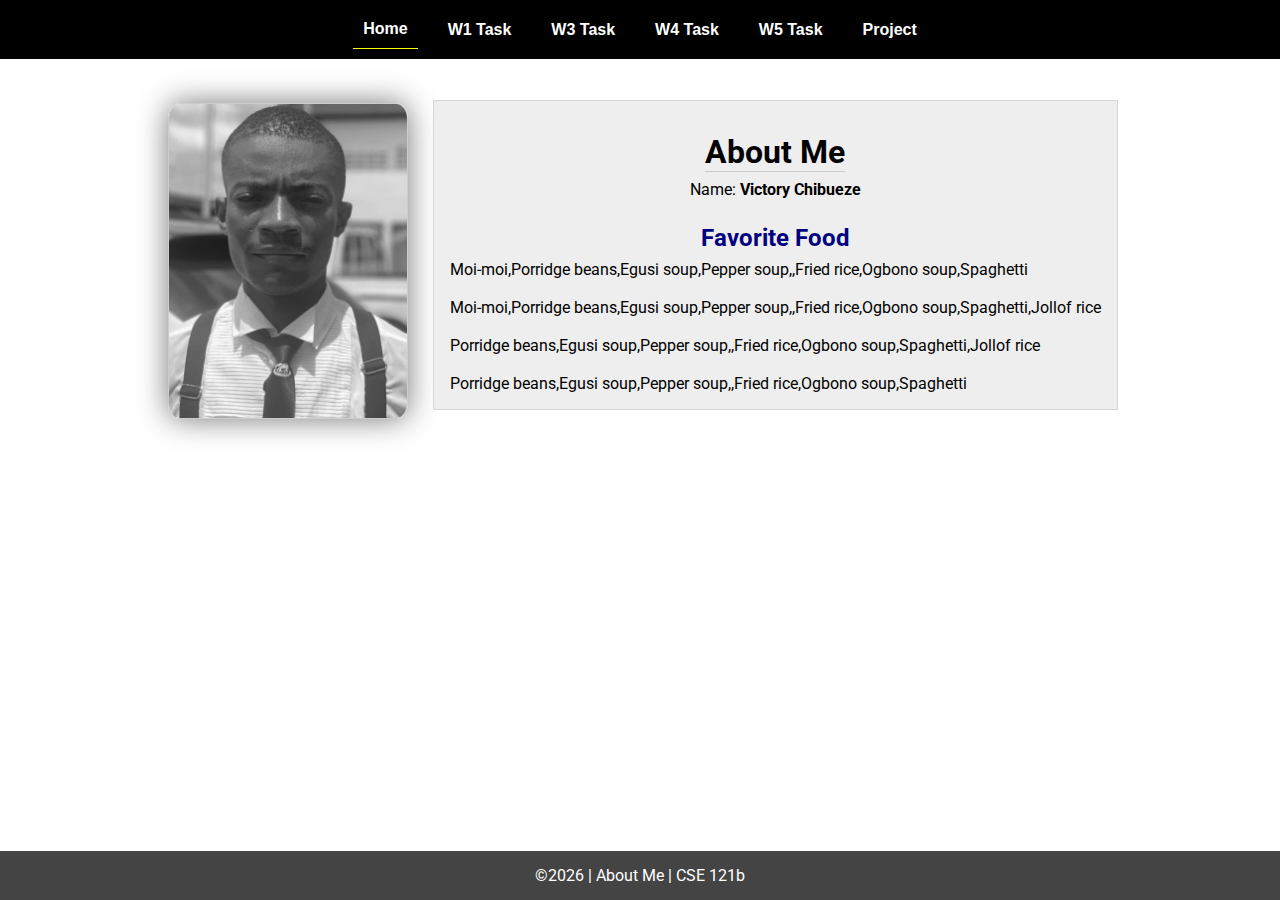
<file: index.html>
<!DOCTYPE html>
<html lang="en">

<head>
  <meta charset="UTF-8">
  <meta name="viewport" content="width=device-width, initial-scale=1.0">
  <title>About Me | CSE 121b | W02: Programming Tasks</title>
  <link rel="preconnect" href="https://fonts.googleapis.com">
  <link rel="preconnect" href="https://fonts.gstatic.com" crossorigin>
  <link href="https://fonts.googleapis.com/css2?family=Roboto:wght@400;600&display=swap"
    rel="stylesheet">
  <link rel="stylesheet" href="styles/main.css">
</head>

<body>
  <nav>
    <ul id="menu">
      <li><a id="toggleMenu">&equiv;</a></li>
      <li><a href="index.html" class="active">Home</a></li>
      <li><a href="w01-task.html">W1 Task</a></li>
      <li><a href="w03-task.html">W3 Task</a></li>
      <li><a href="w04-task.html">W4 Task</a></li>
      <li><a href="w05-task.html">W5 Task</a></li>
      <li><a href="project/index.html">Project</a></li>
    </ul>
  </nav>
  <main id="home">
    <picture>
      <img src="images/placeholder.png" alt="Placeholder Image">
    </picture>
    <section>
      <h1>About Me</h1>
      <div class="info">Name: <span id="name"></span></div>
      <h2>Favorite Food</h2>
      <div class="block" id="food"></div>
    </section>
  </main>
  <footer>
    &copy;<span id="year"></span> | About Me | CSE 121b
  </footer>
  <script src="scripts/main.js"></script>
  <script src="scripts/w02-task.js"></script>
</body>

</html>
</file>
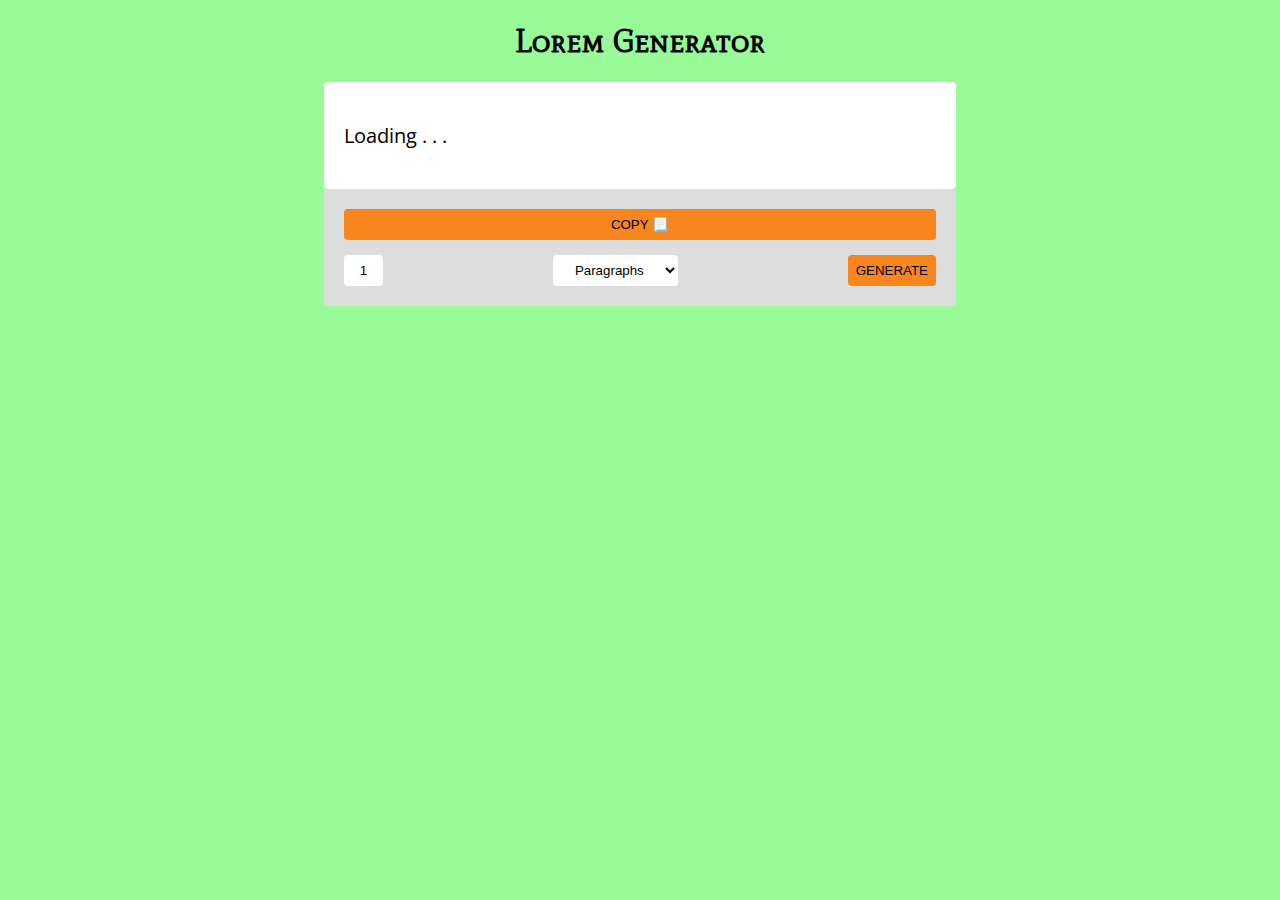
<file: project/index.html>
<!DOCTYPE html>
<html lang="en">

<head>
    <meta charset="UTF-8">
    <meta http-equiv="X-UA-Compatible" content="IE=edge">
    <meta name="viewport" content="width=device-width, initial-scale=1.0">
    <link rel="stylesheet" href="styles.css">
    <title>Lorem Generator</title>
    <script src="script.js" defer></script>
</head>

<body>
    <h1>Lorem Generator</h1>
    <section>
        <div class="output">
            <p id="output-text">Loading . . .</p>
        </div>
        <div class="control">
            <button id="copy" class="button">COPY 📃 </button>
            <div class="parameters">
                <input type="tel" class="number" value="1" placeholder="0">
                <select name="type" id="type">
                    <option value="paragraph">Paragraphs</option>
                    <option value="sentence">Sentences</option>
                </select>
                <button id="generate" class="button">GENERATE</button>
            </div>

        </div>
    </section>

    
</body>

</html>
</file>
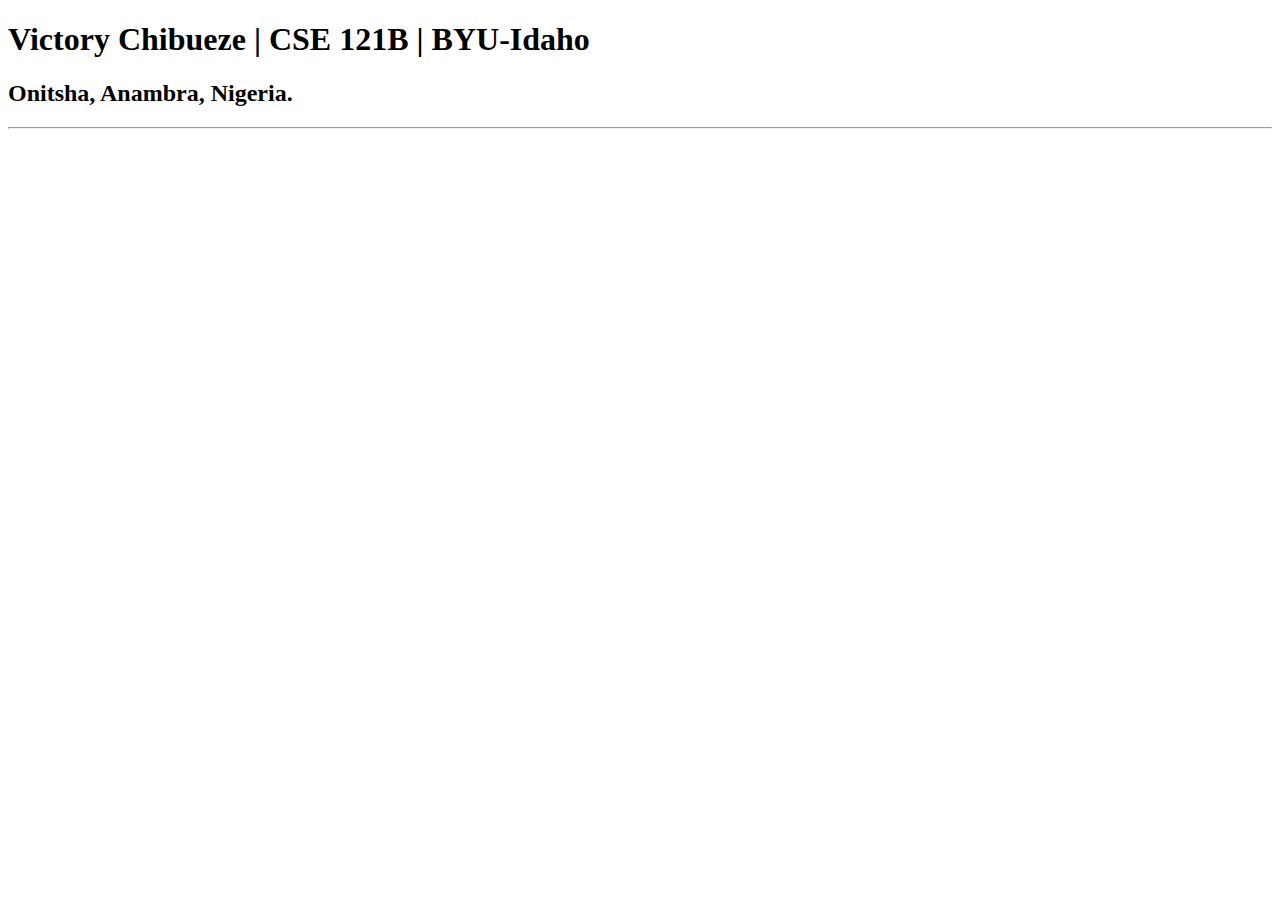
<file: test.html>
<!DOCTYPE html>
<html lang="en">
  <head>
    <meta charset="UTF-8" />
    <meta name="viewport" content="width=device-width, initial-scale=1.0" />
    <title>Victory Chibueze | CSE 121B | BYU-Idaho</title>
  </head>
  <body>
    <h1>Victory Chibueze | CSE 121B | BYU-Idaho</h1>
    <h2>Onitsha, Anambra, Nigeria.</h2>
    <hr>
  </body>
</html>
</file>
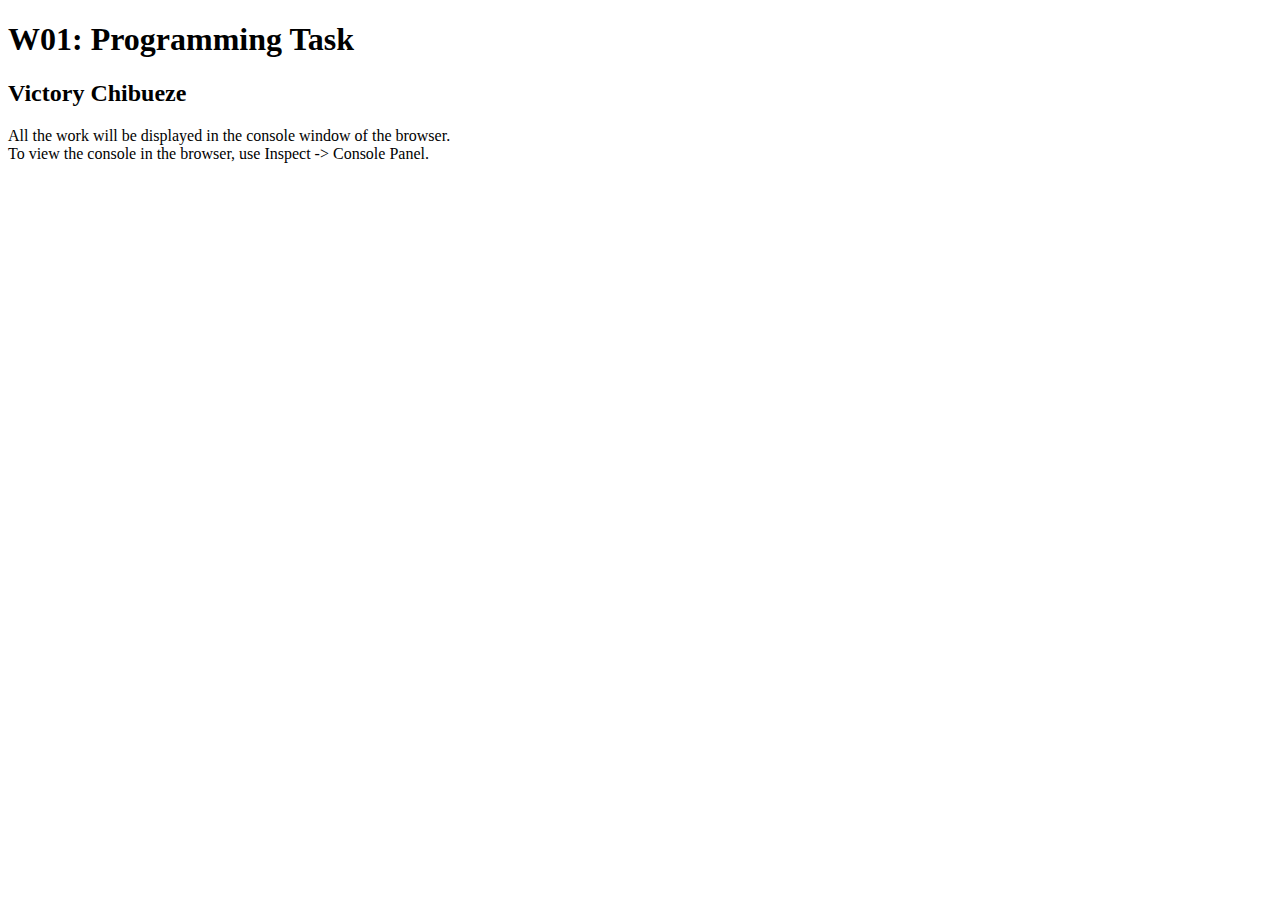
<file: w01-task.html>
<!DOCTYPE html>
<html lang="en">
  <head>
    <meta charset="UTF-8" />
    <meta name="viewport" content="width=device-width, initial-scale=1.0" />
    <title>W01: Programming Task</title>
  </head>

  <body>
    <h1>W01: Programming Task</h1>
    <h2>Victory Chibueze</h2>
    <p>
      All the work will be displayed in the console window of the browser.
      <br />To view the console in the browser, use Inspect -> Console Panel.
    </p>

    <script src="w01-task.js"></script>
  </body>
</html>
</file>
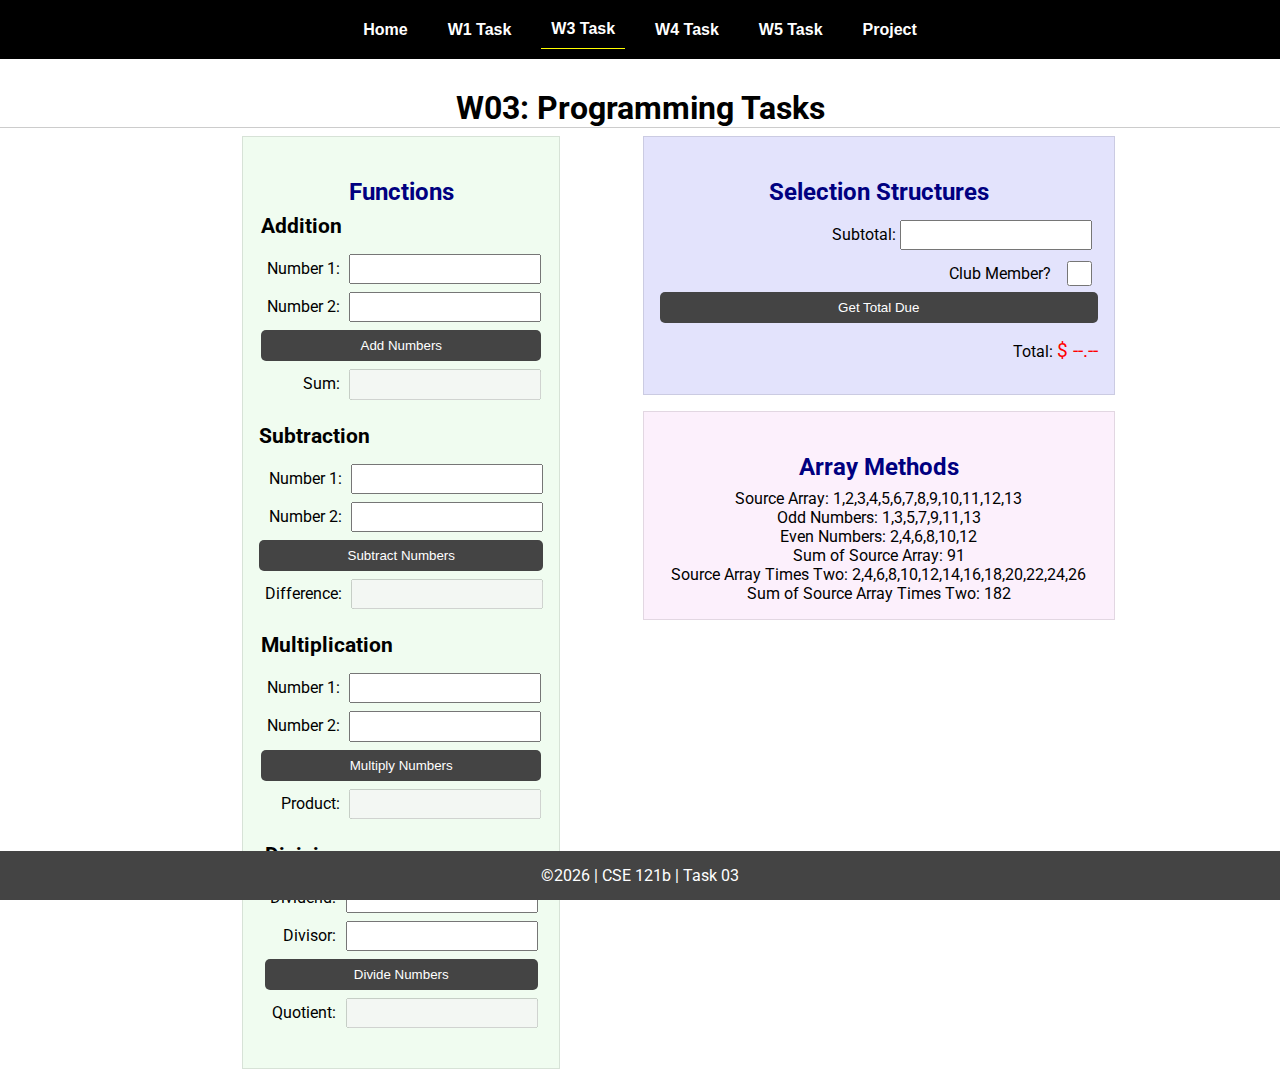
<file: w03-task.html>
<!DOCTYPE html>
<html lang="en">

<head>
    <meta charset="UTF-8">
    <meta name="viewport" content="width=device-width, initial-scale=1.0">
    <title>CSE 121b | W03: Programming Tasks</title>
    <link rel="preconnect" href="https://fonts.googleapis.com">
    <link rel="preconnect" href="https://fonts.gstatic.com" crossorigin>
    <link href="https://fonts.googleapis.com/css2?family=Roboto:wght@400;600&display=swap"
        rel="stylesheet">
    <link rel="stylesheet" href="styles/main.css">
</head>

<body>
    <nav>
        <ul id="menu">
            <li><a id="toggleMenu">&equiv;</a></li>
            <li><a href="index.html">Home</a></li>
            <li><a href="w01-task.html">W1 Task</a></li>
            <li><a href="w03-task.html" class="active">W3 Task</a></li>
            <li><a href="w04-task.html">W4 Task</a></li>
            <li><a href="w05-task.html">W5 Task</a></li>
            <li><a href="project.html">Project</a></li>
        </ul>
    </nav>>
    <header>
        <h1>W03: Programming Tasks</h1>
    </header>
    <main id="task3">
        <section id="section1">
            <h2>Functions</h2>
            <article>
                <h3>Addition</h3>
                <div>
                    <label for="add1">Number 1:</label>
                    <input type="text" id="add1" name="add1">
                </div>
                <div>
                    <label for="add2">Number 2:</label>
                    <input type="text" id="add2" name="add2">
                </div>
                <div>
                    <input type="button" id="addNumbers" value="Add Numbers">
                </div>
                <div>
                    <label for="sum">Sum:</label>
                    <input type="text" id="sum" name="sum" disabled>
                </div>
            </article>
            <article>
                <h3>Subtraction</h3>
                <div>
                    <label for="subtract1">Number 1:</label>
                    <input type="text" id="subtract1" name="subtract1">
                </div>
                <div>
                    <label for="subtract2">Number 2:</label>
                    <input type="text" id="subtract2" name="subtract2">
                </div>
                <div>
                    <input type="button" id="subtractNumbers" value="Subtract Numbers">
                </div>
                <div>
                    <label for="difference">Difference:</label>
                    <input type="text" id="difference" name="difference" disabled>
                </div>
            </article>
            <article>
                <h3>Multiplication</h3>
                <div>
                    <label for="factor1">Number 1:</label>
                    <input type="text" id="factor1" name="factor1">
                </div>
                <div>
                    <label for="factor2">Number 2:</label>
                    <input type="text" id="factor2" name="factor2">
                </div>
                <div>
                    <input type="button" id="multiplyNumbers" value="Multiply Numbers">
                </div>
                <div>
                    <label for="product">Product:</label>
                    <input type="text" id="product" name="product" disabled>
                </div>
            </article>
            <article>
                <h3>Division</h3>
                <div>
                    <label for="dividend">Dividend:</label>
                    <input type="text" id="dividend" name="dividend">
                </div>
                <div>
                    <label for="divisor">Divisor:</label>
                    <input type="text" id="divisor" name="divisor">
                </div>
                <div>
                    <input type="button" id="divideNumbers" value="Divide Numbers">
                </div>
                <div>
                    <label for="quotient">Quotient:</label>
                    <input type="text" id="quotient" name="quotient" disabled>
                </div>
            </article>
        </section>
        <div>
            <section id="section2">
                <h2>Selection Structures</h2>
                <label class="right">Subtotal:
                    <input type="number" id="subtotal" size="5">
                </label>
                <label class="middle right">
                    Club Member?
                    <input type="checkbox" id="member">
                </label>
                <div class="right">
                    <input type="button" id="getTotal" value="Get Total Due">
                </div>
                <div class="right">Total:
                    <span class="larger" id="total">$ --.--</span>
                </div>
            </section>
            <section id="section3">
                <h2>Array Methods</h2>
                <p>
                    Source Array: <span id="array"></span>
                </p>
                <p>
                    Odd Numbers: <span id="odds"></span>
                </p>
                <p>
                    Even Numbers: <span id="evens"></span>
                </p>
                <p>
                    Sum of Source Array: <span id="sumOfArray"></span>
                </p>
                <p>
                    Source Array Times Two: <span id="multiplied"></span>
                </p>
                <p>
                    Sum of Source Array Times Two: <span id="sumOfMultiplied"></span>
                </p>
            </section>
        </div>
    </main>
    <footer>
        &copy;<span id="year"></span> | CSE 121b | Task 03
    </footer>
    <script src="scripts/main.js"></script>
    <script>
        document.getElementById("year").innerHTML = new Date().getFullYear();
    </script>
    <script src="scripts/w03-task.js"></script>
</body>

</html>
</file>
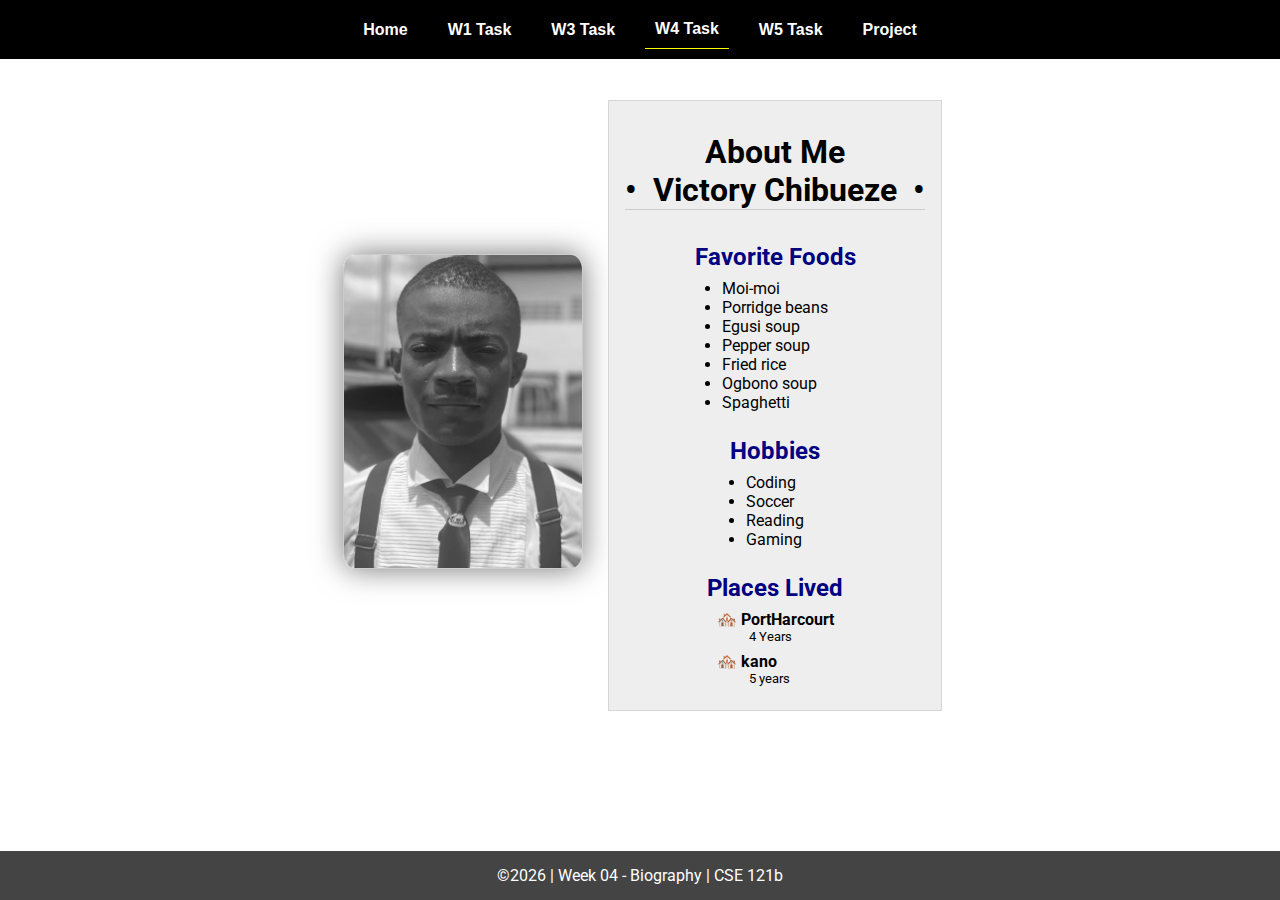
<file: w04-task.html>
<!DOCTYPE html>
<html lang="en">

<head>
  <meta charset="UTF-8">
  <meta name="viewport" content="width=device-width, initial-scale=1.0">
  <title>CSE 121b | W04: Programming Tasks</title>
  <link rel="preconnect" href="https://fonts.googleapis.com">
  <link rel="preconnect" href="https://fonts.gstatic.com" crossorigin>
  <link href="https://fonts.googleapis.com/css2?family=Roboto:wght@400;600&display=swap"
    rel="stylesheet">
  <link rel="stylesheet" href="styles/main.css">
</head>

<body>
  <nav>
    <ul id="menu">
      <li><a id="toggleMenu">&equiv;</a></li>
      <li><a href="index.html">Home</a></li>
      <li><a href="w01-task.html">W1 Task</a></li>
      <li><a href="w03-task.html">W3 Task</a></li>
      <li><a href="w04-task.html" class="active">W4 Task</a></li>
      <li><a href="w05-task.html">W5 Task</a></li>
      <li><a href="project.html">Project</a></li>
    </ul>
  </nav>
  <main id="home">
    <picture>
      <img id="photo" src="images/placeholder.png" alt="Placeholder Image">
    </picture>
    <section>
      <h1>About Me<br>• &nbsp;<span id="name"></span>&nbsp; •</h1>
      <h2>Favorite Foods</h2>
      <ul id="favorite-foods"></ul>
      <h2>Hobbies</h2>
      <ul id="hobbies"></ul>
      <h2>Places Lived</h2>
      <dl id="places-lived"></dl>
    </section>
  </main>

  <footer>
    &copy;<span id="year"></span> | Week 04 - Biography | CSE 121b
  </footer>
  <script src="scripts/main.js"></script>
  <script>
    document.getElementById("year").innerHTML = new Date().getFullYear();
  </script>
  <script src="scripts/w04-task.js"></script>
</body>

</html>
</file>
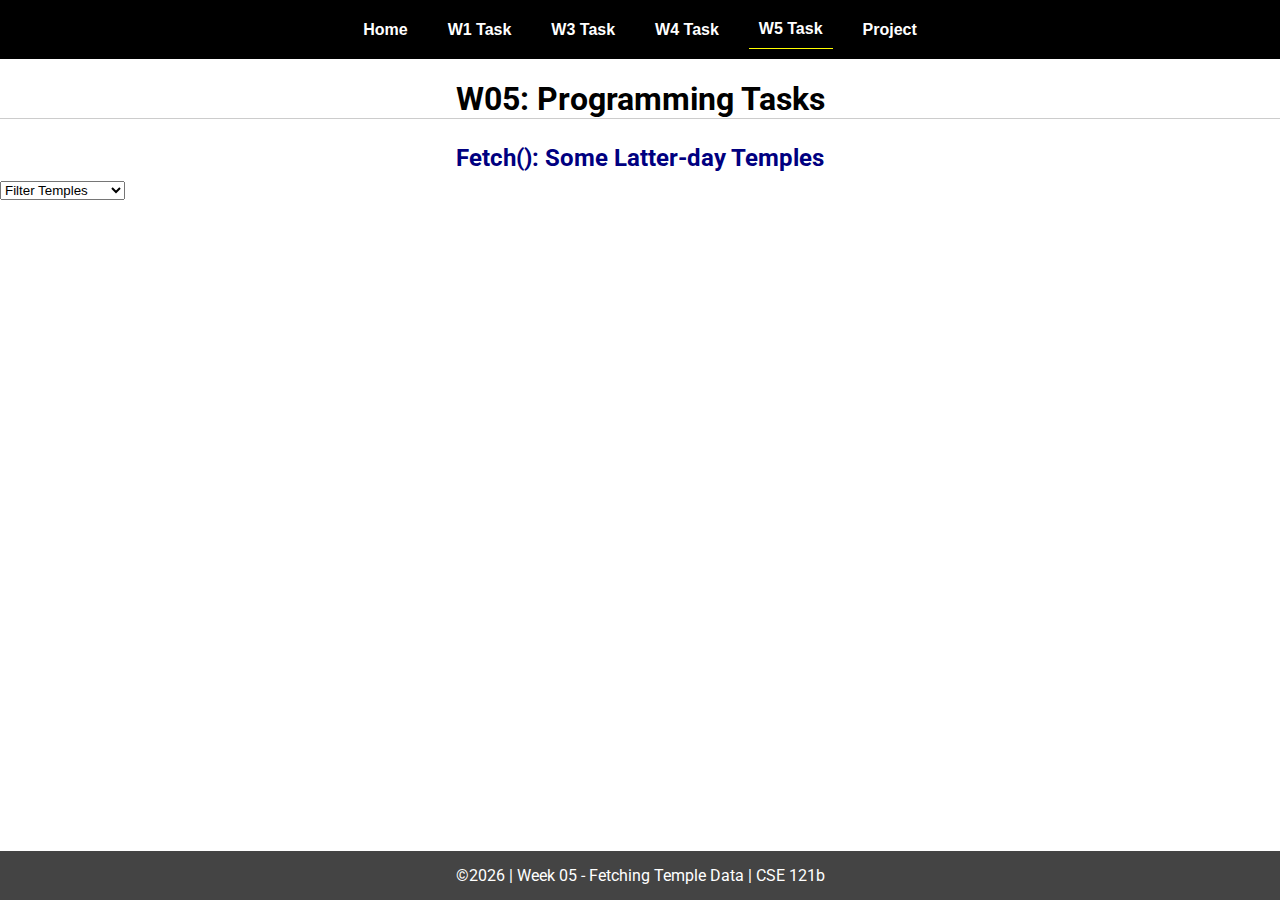
<file: w05-task.html>
<!DOCTYPE html>
<html lang="en">

<head>
  <meta charset="UTF-8">
  <meta name="viewport" content="width=device-width, initial-scale=1.0">
  <title>CSE 121b | W05: Programming Tasks</title>
  <link rel="preconnect" href="https://fonts.googleapis.com">
  <link rel="preconnect" href="https://fonts.gstatic.com" crossorigin>
  <link href="https://fonts.googleapis.com/css2?family=Roboto:wght@400;600&display=swap"
    rel="stylesheet">
  <link rel="stylesheet" href="styles/main.css">
</head>

<body>
  <nav>
    <ul id="menu">
      <li><a id="toggleMenu">&equiv;</a></li>
      <li><a href="index.html">Home</a></li>
      <li><a href="w01-task.html">W1 Task</a></li>
      <li><a href="w03-task.html">W3 Task</a></li>
      <li><a href="w04-task.html">W4 Task</a></li>
      <li><a href="w05-task.html" class="active">W5 Task</a></li>
      <li><a href="project.html">Project</a></li>
    </ul>
  </nav>
  <main id="gridly">
    <h1>W05: Programming Tasks</h1>
    <h2>Fetch(): Some Latter-day Temples</h2>

    <select id="filtered" title="Choose a data filter.">
      <option value="" disabled selected>Filter Temples</option>
      <option value="utah">Utah</option>
      <option value="notutah">Outside of Utah</option>
      <option value="older">Built Before 1950</option>
      <option value="all">No Filter</option>
    </select>

    <div id="temples">
    </div>
  </main>


  <footer>
    &copy;<span id="year"></span> | Week 05 - Fetching Temple Data | CSE 121b
  </footer>
  <script src="scripts/main.js"></script>
  <script>
    document.getElementById("year").innerHTML = new Date().getFullYear();
  </script>
  <script src="scripts/w05-task.js"></script>
</body>

</html>
</file>
<file: styles/main.css>
/* Universal Selector */
* {
    margin: 0;
    padding: 0;
    box-sizing: border-box;
}

/* HTML Selectors */
body {
    font-family: 'Roboto', Helvetica, sans-serif;
}

nav {
    background-color: black;
    width: 100%;
    position: fixed;
    top: 0;
}

nav ul {
    display: flex;
    flex-direction: column;
    align-items: center;
    max-width: -moz-fit-content;
    max-width: fit-content;
    margin: 0 auto;
}

nav ul li {
    flex: 1 1 auto;
}

nav ul li:first-child {
    display: block;
    font-size: 2rem;
}

nav ul li:first-child a {
    padding: 1px 10px;
}

nav ul li {
    display: none;
    list-style: none;
    margin: 10px;
}

nav ul li a {
    display: block;
    padding: 10px;
    text-decoration: none;
    font-weight: 600;
    color: white;
    text-align: center;
    font-family: 'Arial Narrow', Arial, sans-serif;
}

nav ul li a:hover {
    background-color: #efefef;
    color: black;
}

h1,
h2 {
    text-align: center;
    margin: 1rem 0 .5rem;
}

h1 {
    border-bottom: 1px solid #ccc;
}

#gridly h1 {
    margin-top: 80px;
}

h2 {
    font-size: 1.5rem;
    color: navy;
    text-align: center;
    margin-top: 25px;
}

h3 {
    font-size: 1.3rem;
    margin-bottom: 1rem;
}

header {
    margin-top: 70px;
}

picture {
    margin: 0 auto;
}

picture img {
    width: 240px;
    height: auto;
    border-radius: 5%;
    border: 1px solid #ccc;
    box-shadow: 0 0 30px #777;
}

section {
    display: flex;
    flex-direction: column;
    align-items: center;
    margin: 0 auto 1rem;
    border: 1px solid rgba(0, 0, 0, .1);
    padding: 1rem;
    background-color: #eee;
}

article {
    margin-bottom: 1rem;
}

article div {
    margin-bottom: .5rem;
    text-align: right;
}

label {
    padding: .35rem;
}

input {
    padding: .35rem;
}

input[type="button"] {
    padding: .5rem;
    background-color: #444;
    color: white;
    border: none;
    border-radius: 5px;
    cursor: pointer;
    width: 100%
}

input[type="checkbox"] {
    width: 25px;
    height: 25px;
}

dt {
    font-weight: 700;
}

dt::before {
    content: "🏘️ ";
}

dd {
    margin: 0 0 .5rem 2rem;
    font-size: smaller;
}

footer {
    background-color: #444;
    color: white;
    padding: 15px;
    text-align: center;
    width: 100%;
    position: fixed;
    bottom: 0;
}

/* Class Selectors */
.active {
    border-bottom: 1px solid yellow;
}

.open li {
    display: block;
}

.block {
    display: block;
}

.larger {
    font-size: larger;
    color: red;
}

.right {
    width: 100%;
    text-align: right;
}

.middle {
    display: flex;
    align-items: center;
    justify-content: right;
    gap: 1rem;
}

/* ID Selectors */

#home {
    margin-top: 125px;
    display: grid;
    grid-template-columns: 1fr;
    grid-gap: 20px;
    align-items: center;
    justify-content: center;
}


#section1 {
    background-color: rgb(225, 250, 225, .5);
}

#section2 {
    background-color: rgba(200, 200, 250, 0.5);

}

#section2 div {
    margin-bottom: 1rem;
}

#section3 {
    background-color: rgb(250, 225, 250, .5);
}

#sortBy {
    appearance: none;
    display: flex;
    padding: .5rem;
    background-color: #eee;
    color: #444;
    font-weight: 700;
    margin: 1rem auto;
    width: 200px;
    border: 1px solid rgba(0, 0, 0, .2);
    text-align: center;
}

#sortBy option:disabled {
    font-style: italic;
    padding: 1rem;
    background-color: #111;
    color: #eee;
}

#temples {
    display: grid;
    grid-template-columns: repeat(auto-fit, minmax(320px, 1fr));
    grid-gap: .5rem;
    align-items: center;
    margin-bottom: 3rem;
}

#temples article {
    height: 250px;
    margin: .5rem;
    border: 1px solid rgba(0, 0, 0, .1);
    padding: 1rem;
    background-color: #eee;
    display: flex;
    flex-direction: column;
    align-items: center;
    justify-content: center;
}

#temples h4 {
    color: navy;
    font-size: smaller;
}


#temples img {
    width: 250px;
    height: auto;
    box-shadow: 0 0 30px #777;
    margin: .5rem;
}

/* Media Queries */
@media only screen and (min-width: 32.5em) {
    nav ul {
        flex-direction: row;
    }

    nav ul li:first-child {
        display: none;
    }

    nav ul li {
        display: block;
    }

    section {
        min-width: 300px;
    }

    #home {
        margin: 100px auto 20px;
        grid-template-columns: 250px 1fr;
        max-width: -moz-fit-content;
        max-width: fit-content;
    }

    #task3 {
        display: grid;
        grid-template-columns: 1fr 1fr;
        grid-gap: 5px;
        margin: 0 auto;
        max-width: 950px;
    }

}
</file>
<file: project/styles.css>
@import url('https://fonts.googleapis.com/css2?family=Mate+SC&family=Open+Sans+Condensed:ital,wght@1,300&display=swap');
body {
    background-color: palegreen;
}

p {
    font-family: 'Open Sans Condensed', sans-serif;
    font-size: 20px;
}

h1 {
    font-family: 'Mate SC', serif;
    text-align: center;
}

section {
    margin: 0 auto;
    width: 90%;
}

select {
    background-color: white;
}

.output {
    background-color: white;
    padding: 20px;
    border-radius: 4px;
}

.control {
    display: grid;
    grid-gap: 15px;
    grid-template-columns: repeat(1fr, 3);
    padding: 20px;
    background-color: rgb(221, 221, 221);
    border-radius: 4px;
}

.button {
    grid-column: 1/3;
    background-color: rgb(247, 134, 28);
    border: 0;
    border-radius: 4px;
    padding: 8px;
}

.parameters {
    grid-column: 1/3;
    display: flex;
    justify-content: space-between;
}

.number {
    width: 35px;
    text-align: center;
    border: 0;
    border-radius: 4px;
}

#type {
    width: 125px;
    border: 0;
    border-radius: 4px;
    text-align: center;
}

@media only screen and (min-width: 760px) {
    section {
        margin: 0 auto;
        width: 50%;
    }
}
</file>
